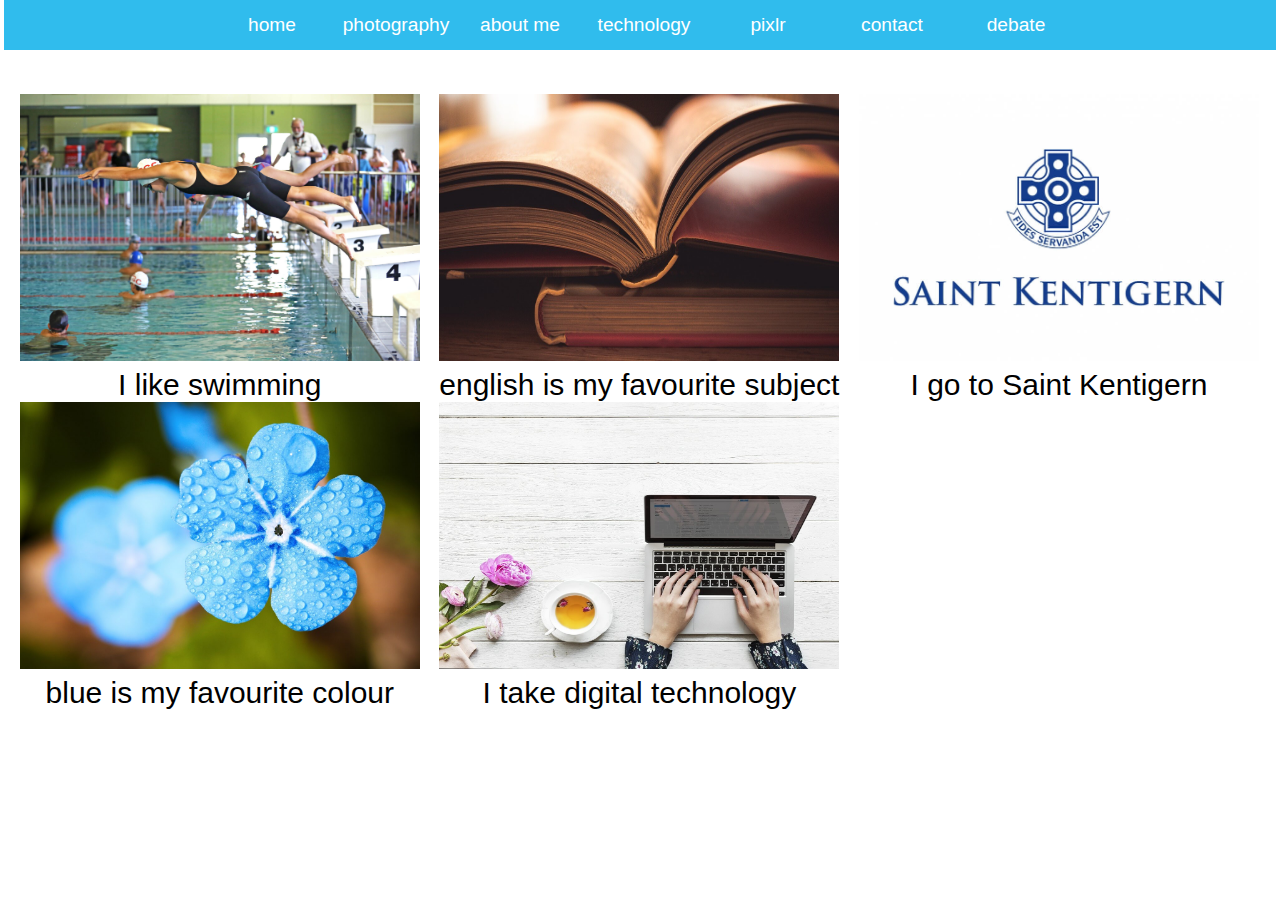
<file: aboutme.html>
<!doctype html>
<html>
      <head>
          <link rel="stylesheet" href="style.css">
      </head>
<body>
    <header>
           <div class="nav">
                <ul>
                 <li class="home"><a href="index.html">home</a></li>
                <li class="tutorials"><a href="photography.html">photography</a></li>
                <li class="about"><a href="aboutme.html">about me</a></li>
                <li class="news"><a href="technology.html">technology</a></li>
                <li class="pixlr"><a href="pixlr.html">pixlr</a></li>
                <li class="contact"><a href="contact.html">contact</a></li>
                <li class="debate"><a href="phone.html">debate</a></li>
               </ul>
           </div>
        </header>
   
    <div class="resize"> 
        <br>
    <div class="screen">
        <div class="Bol"></div>
    </div>
    
    <div class="img">
       <a target="_blank" href="">
      <img src="tiny.images/swimming.jpg"
alt="swimming is my favourite sport" width="400" height="267"/></a>
        <div class="desc">I like swimming
        </div>
    </div>
    <div class="img">
       <a target="_blank" href="">
      <img src="tiny.images/book.jpg"
alt="english is my favourite subject" width="400" height="267"/></a>
        <div class="desc">english is my favourite subject</div>
    </div>
    <div class="img">
       <a target="_blank" href="">
      <img src="tiny.images/SKC.jpg"
alt="Klematis" width="400" height="267"/></a>
        <div class="desc">I go to Saint Kentigern</div>
    </div>
    <div class="img">
       <a target="_blank" href="">
      <img src="tiny.images/blue%20flowee.jpg"
alt="Klematis" width="400" height="267"/></a>
        <div class="desc">blue is my favourite colour</div>
        </div>
    <div class="img">
       <a target="_blank" href="">
      <img src="tiny.images/e-mail-3239670_1280.jpg"
alt="Klematis" width="400" height="267"/></a>
        <div class="desc">I take digital technology</div>
        </div> </div>
    
</body></html>
</file>
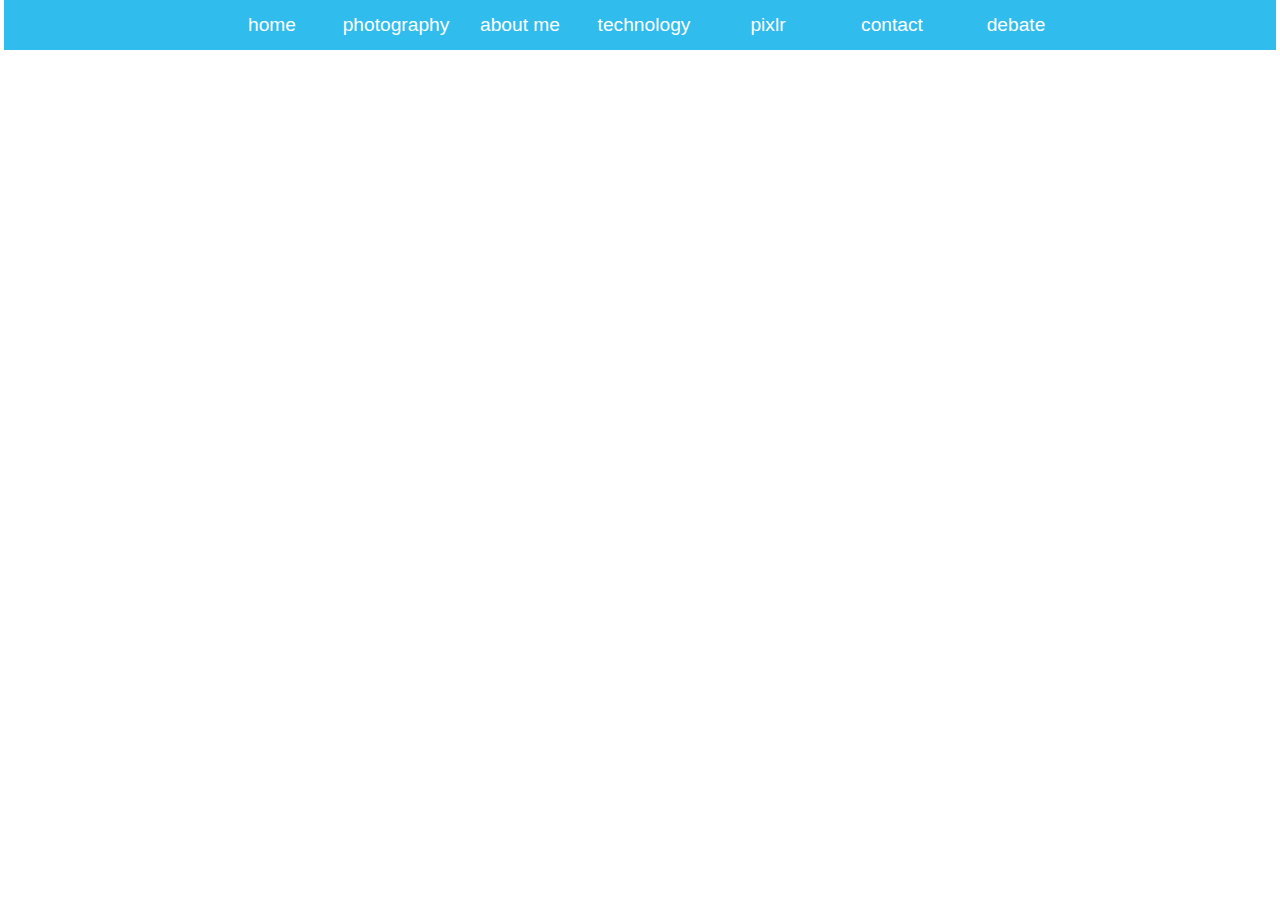
<file: navigation.html>
<!doctype html>
<html>
<head>
    <link rel="stylesheet" href="style.css">
    </head>
    

    <body>
       <header>
           <div class="nav">
                <ul>
                  <li class="home"><a href="index.html">home</a></li>
                <li class="tutorials"><a href="photography.html">photography</a></li>
                <li class="about"><a href="aboutme.html">about me</a></li>
                <li class="news"><a href="technology.html">technology</a></li>
                <li class="pixlr"><a href="pixlr.html">pixlr</a></li>
                <li class="contact"><a href="contact.html">contact</a></li>
                <li class="debate"><a href="phone.html">debate</a></li>
               </ul>
           </div>
        </header>
    
    
    </body>
    
    
</html>
</file>
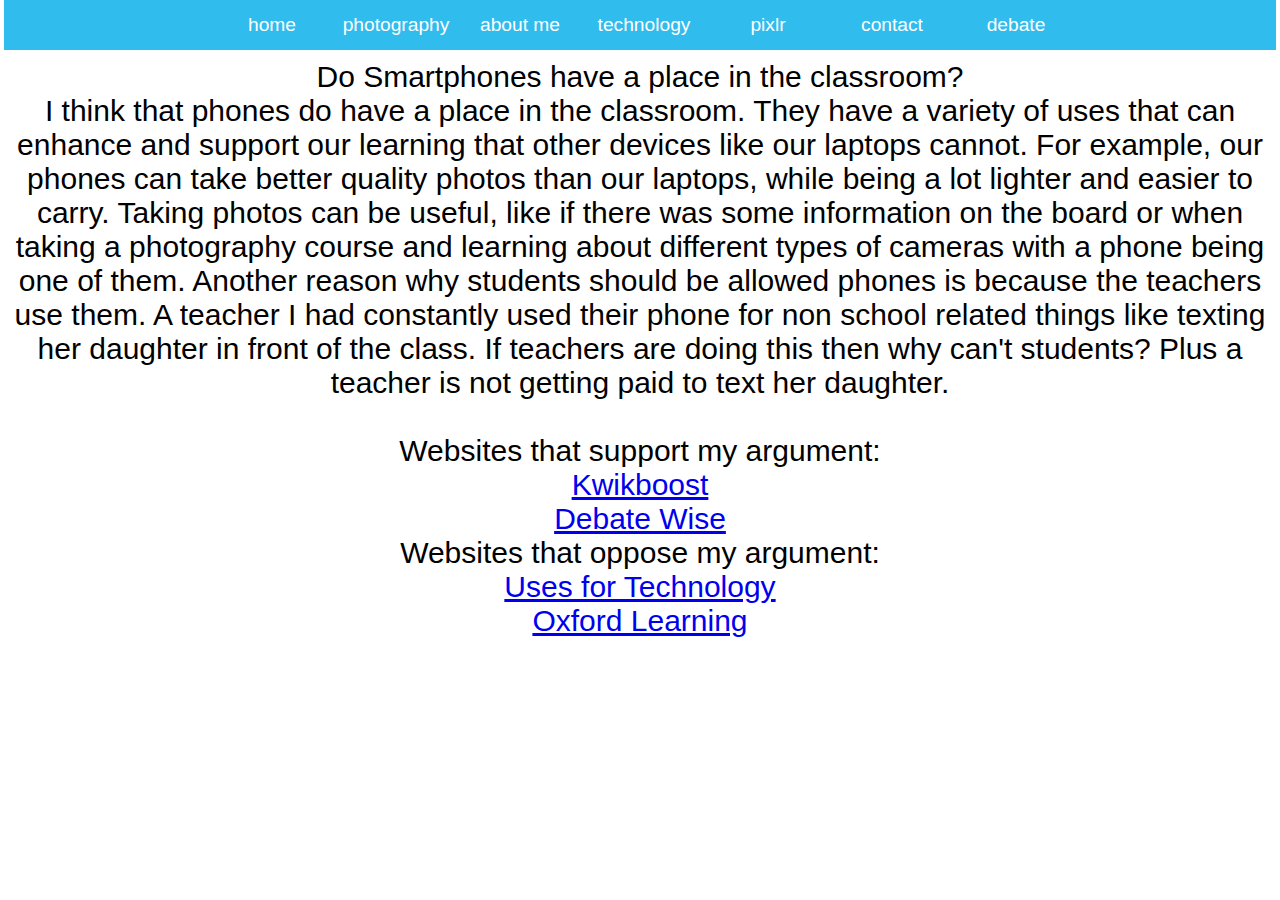
<file: phone.html>
<!doctype html>
<html>
<head>
    <link rel="stylesheet" href="style.css">
    </head>
    

    <body>
       <header>
           <div class="nav">
                <ul>
                    <li class="home"><a href="index.html">home</a></li>
                <li class="tutorials"><a href="photography.html">photography</a></li>
                <li class="about"><a href="aboutme.html">about me</a></li>
                <li class="news"><a href="technology.html">technology</a></li>
                <li class="pixlr"><a href="pixlr.html">pixlr</a></li>
                <li class="contact"><a href="contact.html">contact</a></li>
                <li class="debate"><a href="phone.html">debate</a></li>
               </ul>
           </div>
        </header>
    
    
    <div class="resize">
        Do Smartphones have a place in the classroom?
        <br>
        <p>I think that phones do have a place in the classroom. They have a variety of uses that can enhance and support our learning that other devices like our laptops cannot. For example, our phones can take better quality photos than our laptops, while being a lot lighter and easier to carry. Taking photos can be useful, like if there was some information on the board or when taking a photography course and learning about different types of cameras with a phone being one of them. Another reason why students should be allowed phones is because the teachers use them. A teacher I had constantly used their phone for non school related things like texting her daughter in front of the class. If teachers are doing this then why can't students? Plus a teacher is not getting paid to text her daughter. </p>
        
        <br>
        Websites that support my argument:<br>
        <a href="https://kwikboost.com/7-reasons-students-allowed-use-cell-phones-school/">Kwikboost</a>
        <br> <a href="https://debatewise.org/debates/3421-should-the-cell-phones-be-allowed-in-schools/">Debate Wise</a>
    
    
        <br>Websites that oppose my argument:<br>
        <a href="https://www.useoftechnology.com/cell-phones-allowed-in-school/">Uses for Technology</a>
        <br> <a href="https://www.oxfordlearning.com/should-cell-phones-be-allowed-classrooms/">Oxford Learning</a>
        
        </div>
    
    </body>
    
    
</html>
</file>
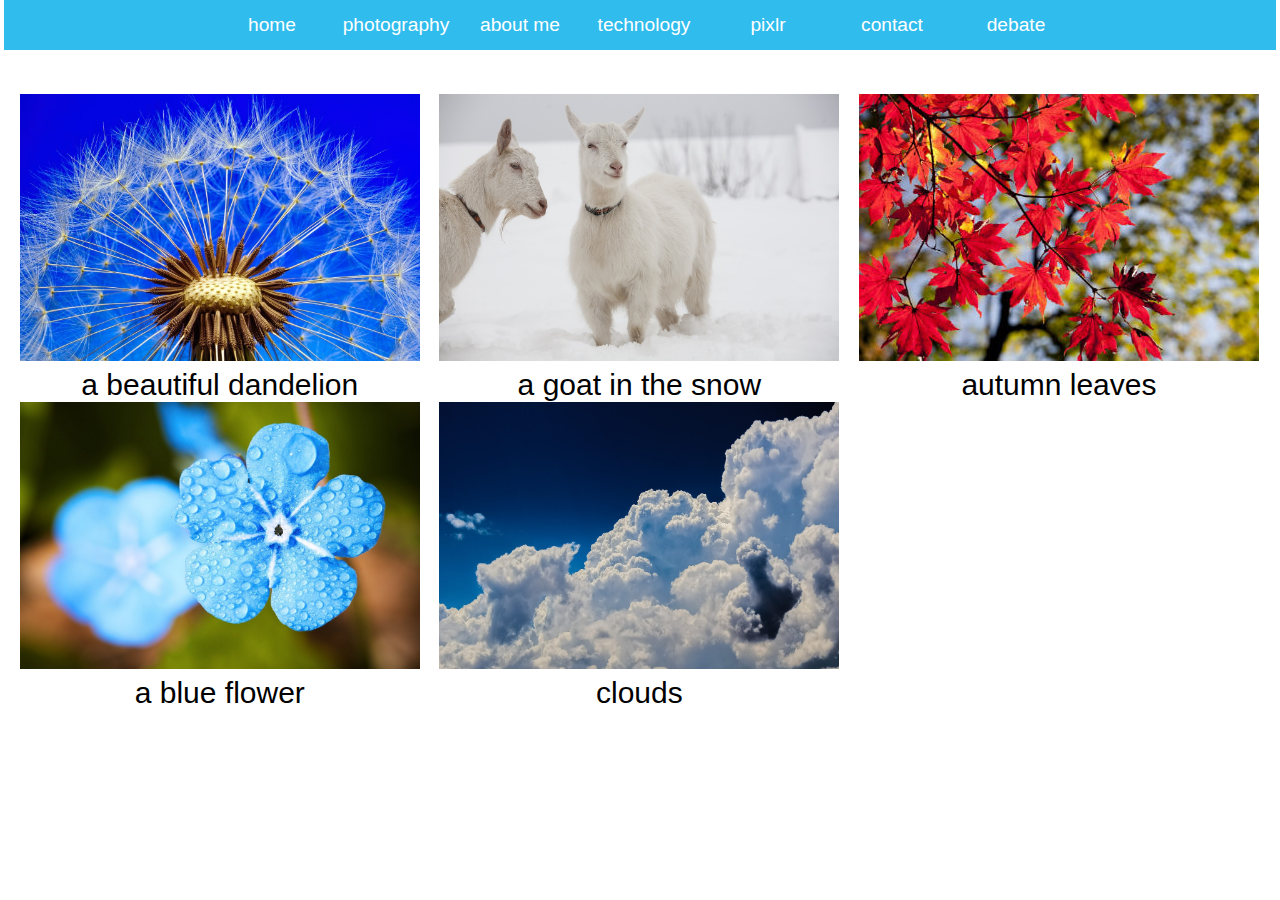
<file: photography.html>
<!doctype html>
<html>

<head>
    <link rel="stylesheet" href="style.css">
</head>

<body>

    <header>
        <div class="nav">
            <ul>
                 <li class="home"><a href="index.html">home</a></li>
                <li class="tutorials"><a href="photography.html">photography</a></li>
                <li class="about"><a href="aboutme.html">about me</a></li>
                <li class="news"><a href="technology.html">technology</a></li>
                <li class="pixlr"><a href="pixlr.html">pixlr</a></li>
                <li class="contact"><a href="contact.html">contact</a></li>
                <li class="debate"><a href="phone.html">debate</a></li>
            </ul>
        </div>
    </header>

    <div class="resize">
        <div class="screen">
            <div class="Bol"></div>
        </div>
        <br>
        <div class="img">
            <a target="_blank" href="">
      <img src="tiny.images/Dandelion.jpg"
alt="a beautiful dandelion" width="400" height="267"/></a>
            <div class="desc">a beautiful dandelion
            </div>
        </div>
        <div class="img">
            <a target="_blank" href="">
      <img src="tiny.images/goat.jpg"
alt="a goat in the snow" width="400" height="267"/></a>
            <div class="desc">a goat in the snow</div>
        </div>
        <div class="img">
            <a target="_blank" href="">
      <img src="tiny.images/leavestwo.jpg"
alt="Klematis" width="400" height="267"/></a>
            <div class="desc">autumn leaves</div>
        </div>
        <div class="img">
            <a target="_blank" href="">
      <img src="tiny.images/blue%20flowee.jpg"
alt="Klematis" width="400" height="267"/></a>
            <div class="desc">a blue flower</div>
        </div>
        <div class="img">
            <a target="_blank" href="">
      <img src="tiny.images/clouds.jpg"
alt="Klematis" width="400" height="267"/></a>
            <div class="desc">clouds</div>
        </div>


    </div>

</body>

</html>
</file>
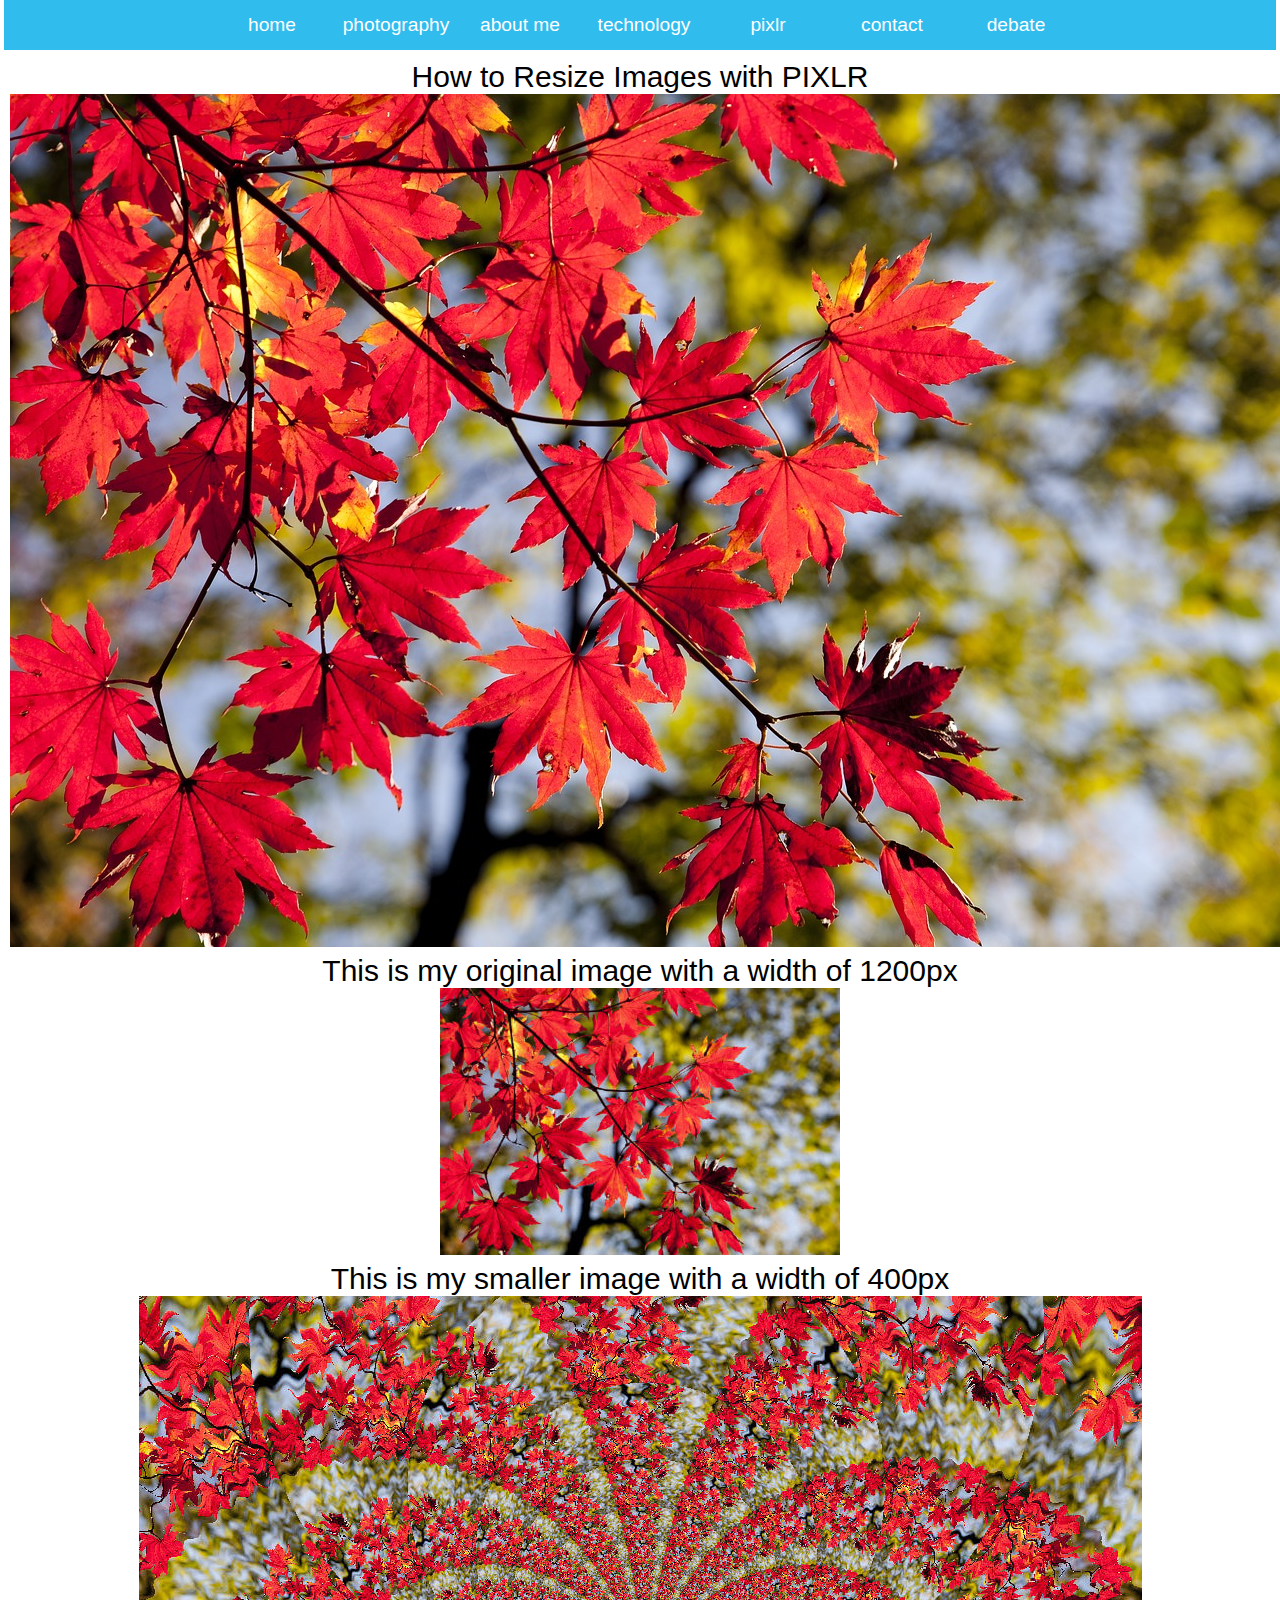
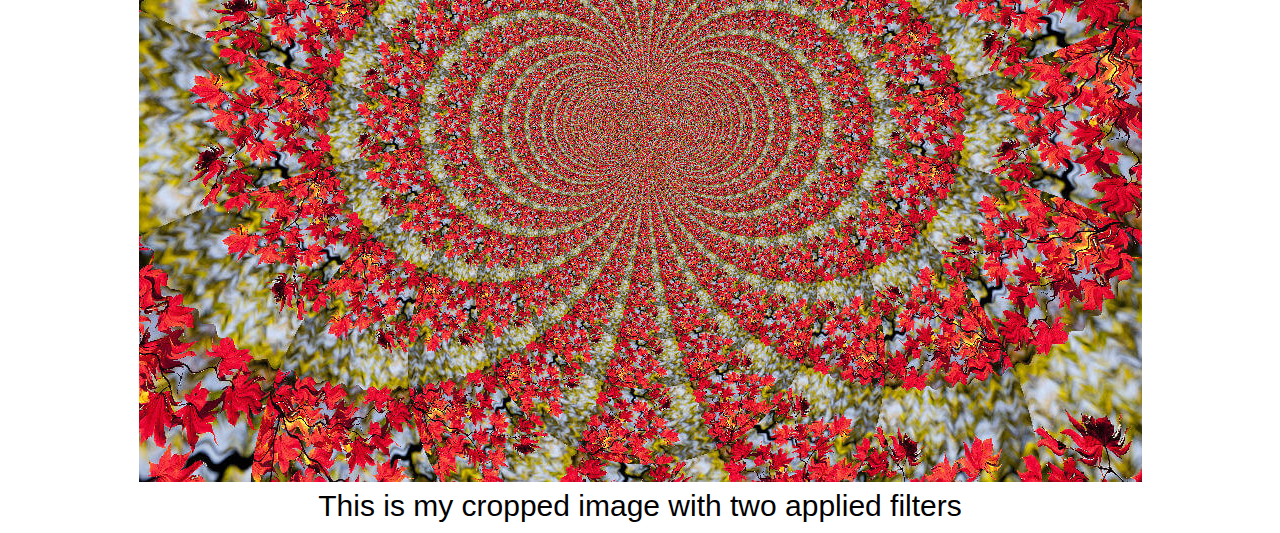
<file: pixlr.html>
<!doctype html>
<html>
<head>
    <link rel="stylesheet" href="style.css">
    </head>
    

    <body>
       <header>
           <div class="nav">
                <ul>
             <li class="home"><a href="index.html">home</a></li>
                <li class="tutorials"><a href="photography.html">photography</a></li>
                <li class="about"><a href="aboutme.html">about me</a></li>
                <li class="news"><a href="technology.html">technology</a></li>
                <li class="pixlr"><a href="pixlr.html">pixlr</a></li>
                <li class="contact"><a href="contact.html">contact</a></li>
                <li class="debate"><a href="phone.html">debate</a></li>
               </ul>
           </div>
        </header>
    
    
<div class="resize">
        <p> How to Resize Images with PIXLR</p>
        <img src="images/leaves.jpg" alt="This is an image with a width of 400px">
        <p> This is my original image with a width of 1200px </p>
        <img src="tiny.images/leavestwo.jpg" alt="This is the same image with a smaller width of 200px">
        <p> This is my smaller image with a width of 400px </p>  
        <img src="tiny.images/leavesthree.jpg" alt="This is my cropped image with two applied filters">
        <p> This is my cropped image with two applied filters </p>
        </div>    
    
    
    
    
    </body>
    
    
</html>
</file>
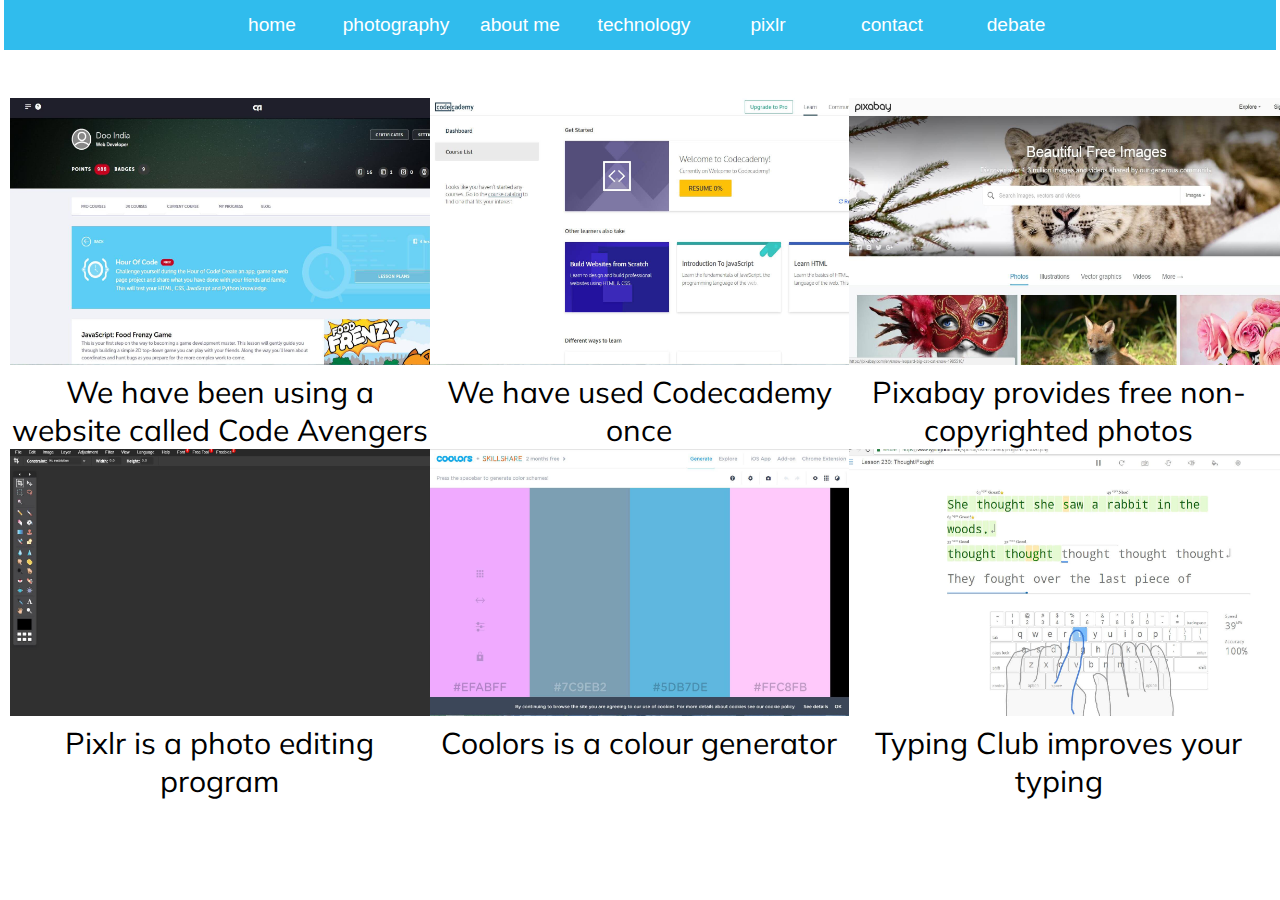
<file: technology.html>
<!doctype html>
<html>

<head>
    <link rel="stylesheet" href="style.css"> 
    <link href="https://fonts.googleapis.com/css?family=Muli" rel="stylesheet">
</head>

<body>

    <header>
        <div class="nav">
            <ul>
                <li class="home"><a href="index.html">home</a></li>
                <li class="tutorials"><a href="photography.html">photography</a></li>
                <li class="about"><a href="aboutme.html">about me</a></li>
                <li class="news"><a href="technology.html">technology</a></li>
                <li class="pixlr"><a href="pixlr.html">pixlr</a></li>
                <li class="contact"><a href="contact.html">contact</a></li>
                <li class="debate"><a href="phone.html">debate</a></li>
            </ul>
        </div>
    </header>
    <div class="resize"> 
        <br>
    <div class="screen">
        <div class="Bol"></div>
    </div>
    
    <div class="img">
       <a target="_blank" href="">
      <img src="tiny.images/code%20avengers.JPG"
alt="" width="500" height="267"/></a>
        <div class="desc">We have been using a website called Code Avengers
        </div>
    </div>
    <div class="img">
       <a target="_blank" href="">
      <img src="tiny.images/codecademy.JPG"
alt="english is my favourite subject" width="500" height="267"/></a>
        <div class="desc">We have used Codecademy once</div>
    </div>
    <div class="img">
       <a target="_blank" href="">
      <img src="tiny.images/pixabay.JPG"
alt="Klematis" width="500" height="267"/></a>
        <div class="desc">Pixabay provides free non-copyrighted photos</div>
    </div>
        <div class="img">
        <a target="_blank" href="">
            <img src="tiny.images/pixlr.JPG"
            alt="Klematis" width="500" height="267" /></a>
           <div class="desc">Pixlr is a photo editing program</div>
        </div>
    <div class="img">
       <a target="_blank" href="">
      <img src="tiny.images/coolors.JPG"
alt="Klematis" width="500" height="267"/></a>
        <div class="desc">Coolors is a colour generator</div>
        </div>
        <div class="img">
        <a target="_blank" href="">
            <img src="tiny.images/typing.JPG"
                 alt="Klematis" width="500" height="267"/></a>
            <div class="desc">Typing Club improves your typing</div>
    </div> 
    </div>
    
    </body>
</html>
</file>
<file: style.css>
* {
 text-align: center;
    margin: 0 auto;
    box-sizing: border-box;
}
body {
    margin: 0;
    padding: 0;
    background: #fff;
}

.nav ul {
    list-style: none;
    background-color: #30BCED;
    text-align: center;
    padding: 0;
    margin: 0 4px;
}

.nav li {
    font-family: 'Allan', sans-serif;
    font-size: 0.8 em;
    line-height: 40px;
    height: 40px;
    border-bottom: 1px solid #fff;
    margin: 0 4px;
}

.nav a {
    text-decoration: none;
    color: #fff;
    display: block;
    transition: .3s background-color;
}

.nav a:hover {
    background-color: #54C6EB;
}
.nav a.active {
    background-color: #fff;
    color: #444;
    cursor: default;
}

.resize {
    border: 1px;
    padding: 10px;
    background-color: white;
    font-size: 30px;
    width: 50;
    font-family: 'Muli', sans-serif;
}
.img {
    width: 33.3%;
    float: left;
    
}

#myVideo { 
    position: fixed;
    right: 0;
    bottom: 0;
    min-width: 100%; 
    min-height: 100%;
}

@media screen and (min-width: 600px)
{
    .nav li {
     width: 120px;
     border-bottom: none;
        height: 50px;
        line-height: 50px;
        font-size: 1.2em;
    }
    
    .nav li {
        display: inline-block;
        margin-right: -4px;
    }
    
    #marge *
{
    position: absolute;
    box-sizing:content-box;
    -moz-box-sizing:content-box;
}

#marge
{
    position: relative;
    width: 140px;
    height: 205px;
    margin: 0 auto;
}

#marge .head *
{
    border: 1px solid #110b00;
}

#marge .head .no-border
{
    border: none;
}

#marge .head .body
{
    background: #fbd800;
}

#marge .head .hair
{
    background: #107dc0;
}

#marge .head .hair-circle
{
    border-radius: 50%;
    -webkit-border-radius: 50%;
    -moz-border-radius: 50%;
}

#marge .head .hair-main
{
    top: 7px;
    left: 29px;
    width: 67px;
    height: 133px;
    -webkit-transform: rotate(-18deg);
    -ms-transform: rotate(-18deg);
    transform: rotate(-18deg);
    border-radius: 19px 33px 0px 0px;
}

#marge .head .hair-main2
{
    top: 5px;
    left: 22px;
    width: 58px;
    height: 37px;
    -webkit-transform: rotate(7deg);
    -ms-transform: rotate(7deg);
    transform: rotate(7deg);
    border-radius: 50% 50% 50% 50%;
}

#marge .head .hair-main3
{
    top: 63px;
    left: 50px;
    width: 90px;
    height: 19px;
    -webkit-transform: rotate(71deg);
    -ms-transform: rotate(71deg);
    transform: rotate(71deg);
    border-radius: 50%;
}

#marge .head .hair-main4
{
    top: 114px;
    left: 88px;
    width: 43px;
    height: 12px;
    -webkit-transform: rotate(67deg);
    -ms-transform: rotate(67deg);
    transform: rotate(67deg);
    border-radius: 50%;
}

#marge .head .hair-main5
{
    top: 46px;
    left: 30px;
    width: 30px;
    height: 83px;
    -webkit-transform: rotate(-20deg);
    -ms-transform: rotate(-20deg);
    transform: rotate(-20deg);
}

#marge .head .hair-main6
{
    top: 140px;
    left: 51px;
    width: 17px;
    height: 34px;
    border-radius: 10px 22px 27px 10px;
    -webkit-border-radius: 10px 22px 27px 10px;
    -moz-border-radius: 10px 22px 27px 10px;
    -webkit-transform: rotate(-15deg);
    -ms-transform: rotate(-15deg);
    transform: rotate(-15deg);
}

#marge .head .hair-main7
{
    top: 179px;
    left: 62px;
    width: 7px;
    height: 7px;
}

#marge .head .hair1
{
    top: 1px;
    left: 37px;
    width: 17px;
    height: 10px;
    -webkit-transform: rotate(-5deg);
    -ms-transform: rotate(-5deg);
    transform: rotate(-5deg);
    -webkit-box-shadow: inset 0px 2px 0px 0px rgba(149,179,222,1);
    -moz-box-shadow: inset 0px 2px 0px 0px rgba(149,179,222,1);
    box-shadow: inset 0px 2px 0px 0px rgba(149,179,222,1);
}

#marge .head .hair2
{
    top: 3px;
    left: 54px;
    width: 15px;
    height: 10px;
    -webkit-transform: rotate(28deg);
    -ms-transform: rotate(28deg);
    transform: rotate(28deg);
    -webkit-box-shadow: inset 0px 2px 0px 0px rgba(149,179,222,1);
    -moz-box-shadow: inset 0px 2px 0px 0px rgba(149,179,222,1);
    box-shadow: inset 0px 2px 0px 0px rgba(149,179,222,1);
}

#marge .head .hair3
{
    top: 12px;
    left: 66px;
    width: 15px;
    height: 10px;
    -webkit-transform: rotate(53deg);
    -ms-transform: rotate(53deg);
    transform: rotate(53deg);
    -webkit-box-shadow: inset 0px 2px 0px 0px rgba(149,179,222,1);
    -moz-box-shadow: inset 0px 2px 0px 0px rgba(149,179,222,1);
    box-shadow: inset 0px 2px 0px 0px rgba(149,179,222,1);
}

#marge .head .hair4
{
    top: 24px;
    left: 75px;
    width: 15px;
    height: 10px;
    -webkit-transform: rotate(68deg);
    -ms-transform: rotate(68deg);
    transform: rotate(68deg);
    -webkit-box-shadow: inset 0px 2px 0px 0px rgba(149,179,222,1);
    -moz-box-shadow: inset 0px 2px 0px 0px rgba(149,179,222,1);
    box-shadow: inset 0px 2px 0px 0px rgba(149,179,222,1);
}

#marge .head .hair5
{
    top: 38px;
    left: 82px;
    width: 16px;
    height: 10px;
    -webkit-transform: rotate(68deg);
    -ms-transform: rotate(68deg);
    transform: rotate(68deg);
    -webkit-box-shadow: inset 0px 2px 0px 0px rgba(149,179,222,1);
    -moz-box-shadow: inset 0px 2px 0px 0px rgba(149,179,222,1);
    box-shadow: inset 0px 2px 0px 0px rgba(149,179,222,1);
}

#marge .head .hair6
{
    top: 52px;
    left: 88px;
    width: 16px;
    height: 10px;
    -webkit-transform: rotate(68deg);
    -ms-transform: rotate(68deg);
    transform: rotate(68deg);
    -webkit-box-shadow: inset 0px 2px 0px 0px rgba(149,179,222,1);
    -moz-box-shadow: inset 0px 2px 0px 0px rgba(149,179,222,1);
    box-shadow: inset 0px 2px 0px 0px rgba(149,179,222,1);
}

#marge .head .hair7
{
    top: 66px;
    left: 94px;
    width: 15px;
    height: 10px;
    -webkit-transform: rotate(66deg);
    -ms-transform: rotate(66deg);
    transform: rotate(66deg);
    -webkit-box-shadow: inset 0px 2px 0px 0px rgba(149,179,222,1);
    -moz-box-shadow: inset 0px 2px 0px 0px rgba(149,179,222,1);
    box-shadow: inset 0px 2px 0px 0px rgba(149,179,222,1);
}

#marge .head .hair8
{
    top: 80px;
    left: 99px;
    width: 14px;
    height: 10px;
    -webkit-transform: rotate(79deg);
    -ms-transform: rotate(79deg);
    transform: rotate(79deg);
    -webkit-box-shadow: inset 0px 2px 0px 0px rgba(149,179,222,1);
    -moz-box-shadow: inset 0px 2px 0px 0px rgba(149,179,222,1);
    box-shadow: inset 0px 2px 0px 0px rgba(149,179,222,1);
}

#marge .head .hair9
{
    top: 93px;
    left: 101px;
    width: 15px;
    height: 10px;
    -webkit-transform: rotate(65deg);
    -ms-transform: rotate(65deg);
    transform: rotate(65deg);
    -webkit-box-shadow: inset 0px 2px 0px 0px rgba(149,179,222,1);
    -moz-box-shadow: inset 0px 2px 0px 0px rgba(149,179,222,1);
    box-shadow: inset 0px 2px 0px 0px rgba(149,179,222,1);
}

#marge .head .hair10
{
    top: 107px;
    left: 104px;
    width: 16px;
    height: 10px;
    -webkit-transform: rotate(65deg);
    -ms-transform: rotate(65deg);
    transform: rotate(65deg);
    -webkit-box-shadow: inset 0px 2px 0px 0px rgba(149,179,222,1);
    -moz-box-shadow: inset 0px 2px 0px 0px rgba(149,179,222,1);
    box-shadow: inset 0px 2px 0px 0px rgba(149,179,222,1);
}

#marge .head .hair11
{
    top: 121px;
    left: 106px;
    width: 15px;
    height: 14px;
    -webkit-transform: rotate(95deg);
    -ms-transform: rotate(95deg);
    transform: rotate(95deg);
    -webkit-box-shadow: inset 0px 1px 0px 0px rgba(149,179,222,1);
    -moz-box-shadow: inset 0px 1px 0px 0px rgba(149,179,222,1);
    box-shadow: inset 0px 1px 0px 0px rgba(149,179,222,1);
}

#marge .head .hair12
{
    top: 134px;
    left: 109px;
    width: 13px;
    height: 10px;
    -webkit-transform: rotate(82deg);
    -ms-transform: rotate(82deg);
    transform: rotate(82deg);
    -webkit-box-shadow: inset 0px 1px 0px 0px rgba(149,179,222,1);
    -moz-box-shadow: inset 0px 1px 0px 0px rgba(149,179,222,1);
    box-shadow: inset 0px 1px 0px 0px rgba(149,179,222,1);
}

#marge .head .hair13
{
    top: 125px;
    left: 94px;
    width: 15px;
    height: 10px;
    -webkit-transform: rotate(7deg);
    -ms-transform: rotate(7deg);
    transform: rotate(7deg);
}

#marge .head .hair14
{
    top: 126px;
    left: 79px;
    width: 16px;
    height: 10px;
    -webkit-transform: rotate(-18deg);
    -ms-transform: rotate(-18deg);
    transform: rotate(-18deg);
}

#marge .head .hair15
{
    top: 131px;
    left: 64px;
    width: 16px;
    height: 10px;
    -webkit-transform: rotate(-18deg);
    -ms-transform: rotate(-18deg);
    transform: rotate(-18deg);
}

#marge .head .hair16
{
    top: 139px;
    left: 52px;
    width: 16px;
    height: 19px;
    -webkit-transform: rotate(-18deg);
    -ms-transform: rotate(-18deg);
    transform: rotate(-18deg);
}

#marge .head .hair17
{
    top: 154px;
    left: 59px;
    width: 11px;
    height: 13px;
    -webkit-transform: rotate(-18deg);
    -ms-transform: rotate(-18deg);
    transform: rotate(-18deg);
}

#marge .head .hair18
{
    top: 180px;
    left: 63px;
    width: 9px;
    height: 9px;
    -webkit-transform: rotate(-18deg);
    -ms-transform: rotate(-18deg);
    transform: rotate(-18deg);
}

#marge .head .hair19
{
    top: 170px;
    left: 54px;
    width: 12px;
    height: 14px;
    -webkit-transform: rotate(-18deg);
    -ms-transform: rotate(-18deg);
    transform: rotate(-18deg);
    -webkit-box-shadow: inset 4px 0px 0px 0px rgba(16,94,142,1);
    -moz-box-shadow: inset 4px 0px 0px 0px rgba(16,94,142,1);
    box-shadow: inset 4px 0px 0px 0px rgba(16,94,142,1);
}

#marge .head .hair20
{
    top: 156px;
    left: 49px;
    width: 12px;
    height: 16px;
    -webkit-transform: rotate(-11deg);
    -ms-transform: rotate(-11deg);
    transform: rotate(-11deg);
    -webkit-box-shadow: inset 4px 0px 0px 0px rgba(16,94,142,1);
    -moz-box-shadow: inset 4px 0px 0px 0px rgba(16,94,142,1);
    box-shadow: inset 4px 0px 0px 0px rgba(16,94,142,1);
}

#marge .head .hair21
{
    top: 139px;
    left: 44px;
    width: 15px;
    height: 18px;
    -webkit-transform: rotate(-11deg);
    -ms-transform: rotate(-11deg);
    transform: rotate(-11deg);
    -webkit-box-shadow: inset 4px 0px 0px 0px rgba(16,94,142,1);
    -moz-box-shadow: inset 4px 0px 0px 0px rgba(16,94,142,1);
    box-shadow: inset 4px 0px 0px 0px rgba(16,94,142,1);
}

#marge .head .hair22
{
    top: 122px;
    left: 40px;
    width: 15px;
    height: 18px;
    -webkit-transform: rotate(4deg);
    -ms-transform: rotate(4deg);
    transform: rotate(4deg);
    -webkit-box-shadow: inset 4px 0px 0px 0px rgba(16,94,142,1);
    -moz-box-shadow: inset 4px 0px 0px 0px rgba(16,94,142,1);
    box-shadow: inset 4px 0px 0px 0px rgba(16,94,142,1);
}

#marge .head .hair23
{
    top: 106px;
    left: 35px;
    width: 15px;
    height: 19px;
    -webkit-transform: rotate(4deg);
    -ms-transform: rotate(4deg);
    transform: rotate(4deg);
    -webkit-box-shadow: inset 4px 0px 0px 0px rgba(16,94,142,1);
    -moz-box-shadow: inset 4px 0px 0px 0px rgba(16,94,142,1);
    box-shadow: inset 4px 0px 0px 0px rgba(16,94,142,1);
}

#marge .head .hair24
{
    top: 90px;
    left: 30px;
    width: 15px;
    height: 19px;
    -webkit-transform: rotate(4deg);
    -ms-transform: rotate(4deg);
    transform: rotate(4deg);
    -webkit-box-shadow: inset 4px 0px 0px 0px rgba(16,94,142,1);
    -moz-box-shadow: inset 4px 0px 0px 0px rgba(16,94,142,1);
    box-shadow: inset 4px 0px 0px 0px rgba(16,94,142,1);
}

#marge .head .hair25
{
    top: 77px;
    left: 25px;
    width: 15px;
    height: 16px;
    -webkit-transform: rotate(4deg);
    -ms-transform: rotate(4deg);
    transform: rotate(4deg);
    -webkit-box-shadow: inset 4px 0px 0px 0px rgba(16,94,142,1);
    -moz-box-shadow: inset 4px 0px 0px 0px rgba(16,94,142,1);
    box-shadow: inset 4px 0px 0px 0px rgba(16,94,142,1);
}

#marge .head .hair26
{
    top: 62px;
    left: 19px;
    width: 15px;
    height: 17px;
    -webkit-transform: rotate(4deg);
    -ms-transform: rotate(4deg);
    transform: rotate(4deg);
    -webkit-box-shadow: inset 4px 0px 0px 0px rgba(16,94,142,1);
    -moz-box-shadow: inset 4px 0px 0px 0px rgba(16,94,142,1);
    box-shadow: inset 4px 0px 0px 0px rgba(16,94,142,1);
}

#marge .head .hair27
{
    top: 47px;
    left: 12px;
    width: 17px;
    height: 17px;
    -webkit-transform: rotate(4deg);
    -ms-transform: rotate(4deg);
    transform: rotate(4deg);
    -webkit-box-shadow: inset 4px 0px 0px 0px rgba(16,94,142,1);
    -moz-box-shadow: inset 4px 0px 0px 0px rgba(16,94,142,1);
    box-shadow: inset 4px 0px 0px 0px rgba(16,94,142,1);
}

#marge .head .hair28
{
    top: 33px;
    left: 8px;
    width: 17px;
    height: 17px;
    -webkit-transform: rotate(4deg);
    -ms-transform: rotate(4deg);
    transform: rotate(4deg);
    -webkit-box-shadow: inset 4px 0px 0px 0px rgba(16,94,142,1);
    -moz-box-shadow: inset 4px 0px 0px 0px rgba(16,94,142,1);
    box-shadow: inset 4px 0px 0px 0px rgba(16,94,142,1);
}

#marge .head .hair29
{
    top: 17px;
    left: 10px;
    width: 17px;
    height: 18px;
    -webkit-transform: rotate(4deg);
    -ms-transform: rotate(4deg);
    transform: rotate(4deg);
    -webkit-box-shadow: inset 10px 0px 0px 0px rgba(16,94,142,1);
    -moz-box-shadow: inset 10px 0px 0px 0px rgba(16,94,142,1);
    box-shadow: inset 10px 0px 0px 0px rgba(16,94,142,1);
}

#marge .head .hair30
{
    top: 5px;
    left: 20px;
    width: 23px;
    height: 18px;
    -webkit-transform: rotate(4deg);
    -ms-transform: rotate(4deg);
    transform: rotate(4deg);
    -webkit-box-shadow: inset 10px 0px 0px 0px rgba(16,94,142,1);
    -moz-box-shadow: inset 10px 0px 0px 0px rgba(16,94,142,1);
    box-shadow: inset 10px 0px 0px 0px rgba(16,94,142,1);
}

#marge .head .head-main
{
    top: 131px;
    left: 65px;
    width: 48px;
    height: 40px;
}

#marge .head .ear
{
    top: 167px;
    left: 61px;
    width: 11px;
    height: 11px;
    border-radius: 50%;
    -moz-border-radius: 50%;
    -webkit-border-radius: 50%;
    -webkit-box-shadow: inset 0px -5px 0px 0px rgba(221,170,42,1);
    -moz-box-shadow: inset 0px -5px 0px 0px rgba(221,170,42,1);
    box-shadow: inset 0px 0px -5px 0px rgba(221,170,42,1);
}

#marge .head .ear .inner1
{
    top: 3px;
    left: 3px;
    width: 6px;
    height: 5px;
    -moz-border-radius: 50%;
    -webkit-border-radius: 50%;
    border-radius: 50%;
    border-top: 1px solid #110b00;
    -webkit-transform: rotate(3deg);
    -ms-transform: rotate(3deg);
    transform: rotate(3deg);
}

#marge .head .ear .inner2
{
    top: 3px;
    left: 5px;
    width: 5px;
    height: 5px;
    -moz-border-radius: 50%;
    -webkit-border-radius: 50%;
    border-radius: 50%;
    border-top: 1px solid #110b00;
    -webkit-transform: rotate(-93deg);
    -ms-transform: rotate(-93deg);
    transform: rotate(-93deg);
}

#marge .head .ear .clip
{
    top: 1px;
    left: 9px;
    width: 3px;
    height: 8px;
    border-radius: 4px;
    -webkit-border-radius: 4px;
    -moz-border-radius: 4px;
}

#marge .head .eyelash
{
    width: 7px;
    height: 7px;
    background: transparent;
    border-left: 1px solid #110b00;
}

#marge .head .eyelash1
{
    top: 145px;
    left: 69px;
    -webkit-transform: rotate(-65deg);
    -ms-transform: rotate(-65deg);
    transform: rotate(-65deg);
}

#marge .head .eyelash2
{
    top: 139px;
    left: 74px;
    -webkit-transform: rotate(-40deg);
    -ms-transform: rotate(-40deg);
    transform: rotate(-40deg);
}

#marge .head .eyelash3
{
    top: 136px;
    left: 84px;
    -webkit-transform: rotate(-17deg);
    -ms-transform: rotate(-17deg);
    transform: rotate(-17deg);
}

#marge .head .eyelash4
{
    top: 139px;
    left: 93px;
    -webkit-transform: rotate(12deg);
    -ms-transform: rotate(12deg);
    transform: rotate(12deg);
}

#marge .head .eyelash5
{
    top: 136px;
    left: 103px;
    -webkit-transform: rotate(-20deg);
    -ms-transform: rotate(-20deg);
    transform: rotate(-20deg);
}

#marge .head .eyelash6
{
    top: 138px;
    left: 110px;
}

#marge .head .eyelash7
{
    top: 141px;
    left: 117px;
    -webkit-transform: rotate(19deg);
    -ms-transform: rotate(19deg);
    transform: rotate(19deg);
}

#marge .head .eyelash8
{
    top: 146px;
    left: 121px;
    -webkit-transform: rotate(39deg);
    -ms-transform: rotate(39deg);
    transform: rotate(39deg);
}

#marge .head .right-eye
{
    top: 142px;
    left: 96px;
    width: 24px;
    height: 24px;
    -moz-border-radius: 50%;
    -webkit-border-radius: 50%;
    border-radius: 50%;
    background: #ffffff;
    overflow: hidden;
}

#marge .head .right-eye .right-eye-pupil
{
    top: 11px;
    left: 13px;
    width: 4px;
    height: 4px;
    -moz-border-radius: 50%;
    -webkit-border-radius: 50%;
    border-radius: 50%;
    background: #110b00;
}

#marge .head .right-eye .eyelid-top
{
    top: -18px;
    left: 0px;
    width: 30px;
    height: 15px;
    border-bottom: 1px solid #110b00;
    border-radius: 50% 50% 0 0;
    
    -webkit-animation-name: margerighteyelidtop;
    -webkit-animation-duration: 10s;
    -webkit-animation-timing-function: linear;
    -webkit-animation-delay: 1.5s;
    -webkit-animation-iteration-count: infinite;
    -webkit-animation-play-state: running;
    animation-name: margerighteyelidtop;
    animation-duration: 10s;
    animation-timing-function: linear;
    animation-delay: 1.5s;
    animation-iteration-count: infinite;
    animation-play-state: running;
}

#marge .head .right-eye .eyelid-bottom
{
    bottom: -11px;
    left: 0px;
    width: 30px;
    height: 7px;
    border-top: 1px solid #110b00;
    border-radius: 0 0 50% 50%;
    
    -webkit-animation-name: margerighteyelidbottom;
    -webkit-animation-duration: 10s;
    -webkit-animation-timing-function: linear;
    -webkit-animation-delay: 1.5s;
    -webkit-animation-iteration-count: infinite;
    -webkit-animation-play-state: running;
    animation-name: margerighteyelidbottom;
    animation-duration: 10s;
    animation-timing-function: linear;
    animation-delay: 1.5s;
    animation-iteration-count: infinite;
    animation-play-state: running;
}

@-webkit-keyframes margerighteyelidtop
{
0% {top: -18px;}
2% {top: 0px;}
4% {top: -18px;}
100% {top: -18px;}
}

@keyframes margerighteyelidtop
{
0% {top: -18px;}
2% {top: 0px;}
4% {top: -18px;}
100% {top: -18px;}
}

@-webkit-keyframes margerighteyelidbottom
{
0% {bottom: -11px;}
2% {bottom: 0px;}
4% {bottom: -11px;}
100% {bottom: -11px;}
}

@keyframes margerighteyelidbottom
{
0% {bottom: -11px;}
2% {bottom: 0px;}
4% {bottom: -11px;}
100% {bottom: -11px;}
}

#marge .head .left-eye
{
    top: 143px;
    left: 74px;
    width: 25px;
    height: 25px;
    -moz-border-radius: 50%;
    -webkit-border-radius: 50%;
    border-radius: 50%;
    background: #ffffff;
    overflow: hidden;
}

#marge .head .left-eye .left-eye-pupil
{
    top: 11px;
    left: 9px;
    width: 4px;
    height: 4px;
    -moz-border-radius: 50%;
    -webkit-border-radius: 50%;
    border-radius: 50%;
    background: #110b00;
}

#marge .head .left-eye .eyelid-top
{
    top: -21px;
    left: 0px;
    width: 30px;
    height: 15px;
    border-bottom: 1px solid #110b00;
    border-radius: 50% 50% 0 0;
    
    -webkit-animation-name: margelefteyelidtop;
    -webkit-animation-duration: 10s;
    -webkit-animation-timing-function: linear;
    -webkit-animation-delay: 1.5s;
    -webkit-animation-iteration-count: infinite;
    -webkit-animation-play-state: running;
    animation-name: margelefteyelidtop;
    animation-duration: 10s;
    animation-timing-function: linear;
    animation-delay: 1.5s;
    animation-iteration-count: infinite;
    animation-play-state: running;
}

#marge .head .left-eye .eyelid-bottom
{
    bottom: -11px;
    left: 0px;
    width: 30px;
    height: 9px;
    border-top: 1px solid #110b00;
    border-radius: 0 0 50% 50%;
    
    -webkit-animation-name: margelefteyelidbottom;
    -webkit-animation-duration: 10s;
    -webkit-animation-timing-function: linear;
    -webkit-animation-delay: 1.5s;
    -webkit-animation-iteration-count: infinite;
    -webkit-animation-play-state: running;
    animation-name: margelefteyelidbottom;
    animation-duration: 10s;
    animation-timing-function: linear;
    animation-delay: 1.5s;
    animation-iteration-count: infinite;
    animation-play-state: running;
}


@-webkit-keyframes margelefteyelidtop
{
0% {top: -21px;}
2% {top: 0px;}
4% {top: -21px;}
100% {top: -21px;}
}


@keyframes margelefteyelidtop
{
0% {top: -21px;}
2% {top: 0px;}
4% {top: -21px;}
100% {top: -21px;}
}

@-webkit-keyframes margelefteyelidbottom
{
0% {bottom: -11px;}
2% {bottom: 0px;}
4% {bottom: -11px;}
100% {bottom: -11px;}
}


@keyframes margelefteyelidbottom
{
0% {bottom: -11px;}
2% {bottom: 0px;}
4% {bottom: -11px;}
100% {bottom: -11px;}
}

#marge .head .nose
{
    top: 161px;
    left: 93px;
    width: 12px;
    height: 12px;
    border-top: 1px solid #110b00;
    -webkit-transform: rotate(3deg);
    -ms-transform: rotate(3deg);
    transform: rotate(3deg);
}

#marge .head .nose-tip
{
    top: 161px;
    left: 103px;
    width: 12px;
    height: 9px;
    border-left: none;
    -moz-border-radius: 0 50% 50% 0%;
    -webkit-border-radius: 0 50% 50% 0;
    border-radius: 0 50% 50% 0;
    -webkit-transform: rotate(-2deg);
    -ms-transform: rotate(-2deg);
    transform: rotate(-2deg);
}

#marge .head .mouth
{
    top: 170px;
    left: 76px;
    width: 50px;
    height: 15px;
    border-bottom: 1px solid #110b00;
    -moz-border-radius: 50%;
    -webkit-border-radius: 50%;
    border-radius: 50%;
    -webkit-box-shadow: inset -2px 0px 0px 0px rgba(255,243,164,1);
    -moz-box-shadow: inset -2px 0px 0px 0px rgba(255,243,164,1);
    box-shadow: inset -2px 0px 0px 0px rgba(255,243,164,1);
}

#marge .head .mouth-smile
{
    top: 178px;
    left: 75px;
    width: 7px;
    height: 5px;
    -moz-border-radius: 50%;
    -webkit-border-radius: 50%;
    border-radius: 50%;
    border-top: 1px solid #110b00;
    -webkit-transform: rotate(-52deg);
    -ms-transform: rotate(-52deg);
    transform: rotate(-52deg);
}

#marge .head .mouth-lip
{
    top: 168px;
    left: 75px;
    width: 50px;
    height: 16px;
    -moz-border-radius: 50%;
    -webkit-border-radius: 50%;
    border-radius: 50%;
}

#marge .head .mouth-lip2
{
    top: 176px;
    left: 76px;
    width: 30px;
    height: 14px;
    -moz-border-radius: 32%;
    -webkit-border-radius: 32%;
    border-radius: 32%;
}

#marge .head .neck
{
    top: 168px;
    left: 69px;
    width: 28px;
    height: 23px;
    -webkit-transform: rotate(-4deg);
    -ms-transform: rotate(-4deg);
    transform: rotate(-4deg);
    -webkit-box-shadow: inset 5px 0px 0px 0px rgba(221,170,42,1);
    -moz-box-shadow: inset 5px 0px 0px 0px rgba(221,170,42,1);
    box-shadow: inset 5px 0px 0px 0px rgba(221,170,42,1);
}

#marge .head .neck2
{
    top: 191px;
    left: 70px;
    width: 30px;
    height: 13px;
    border-left: 1px solid #110b00;
    border-right: 1px solid #110b00;
    -webkit-transform: rotate(-1deg);
    -ms-transform: rotate(-1deg);
    transform: rotate(-1deg);
    -webkit-box-shadow: inset 5px 0px 0px 0px rgba(221,170,42,1);
    -moz-box-shadow: inset 5px 0px 0px 0px rgba(221,170,42,1);
    box-shadow: inset 5px 0px 0px 0px rgba(221,170,42,1);
}

#marge .head .neck3
{
    top: 163px;
    left: 109px;
    width: 12px;
    height: 18px;
    border-right: 1px solid #110b00;
    -webkit-transform: rotate(-39deg);
    -ms-transform: rotate(-39deg);
    transform: rotate(-39deg);
    -webkit-box-shadow: inset -2px 0px 0px 0px rgba(255,243,164,1);
    -moz-box-shadow: inset -2px 0px 0px 0px rgba(255,243,164,1);
    box-shadow: inset -2px 0px 0px 0px rgba(255,243,164,1);
}
</file>
